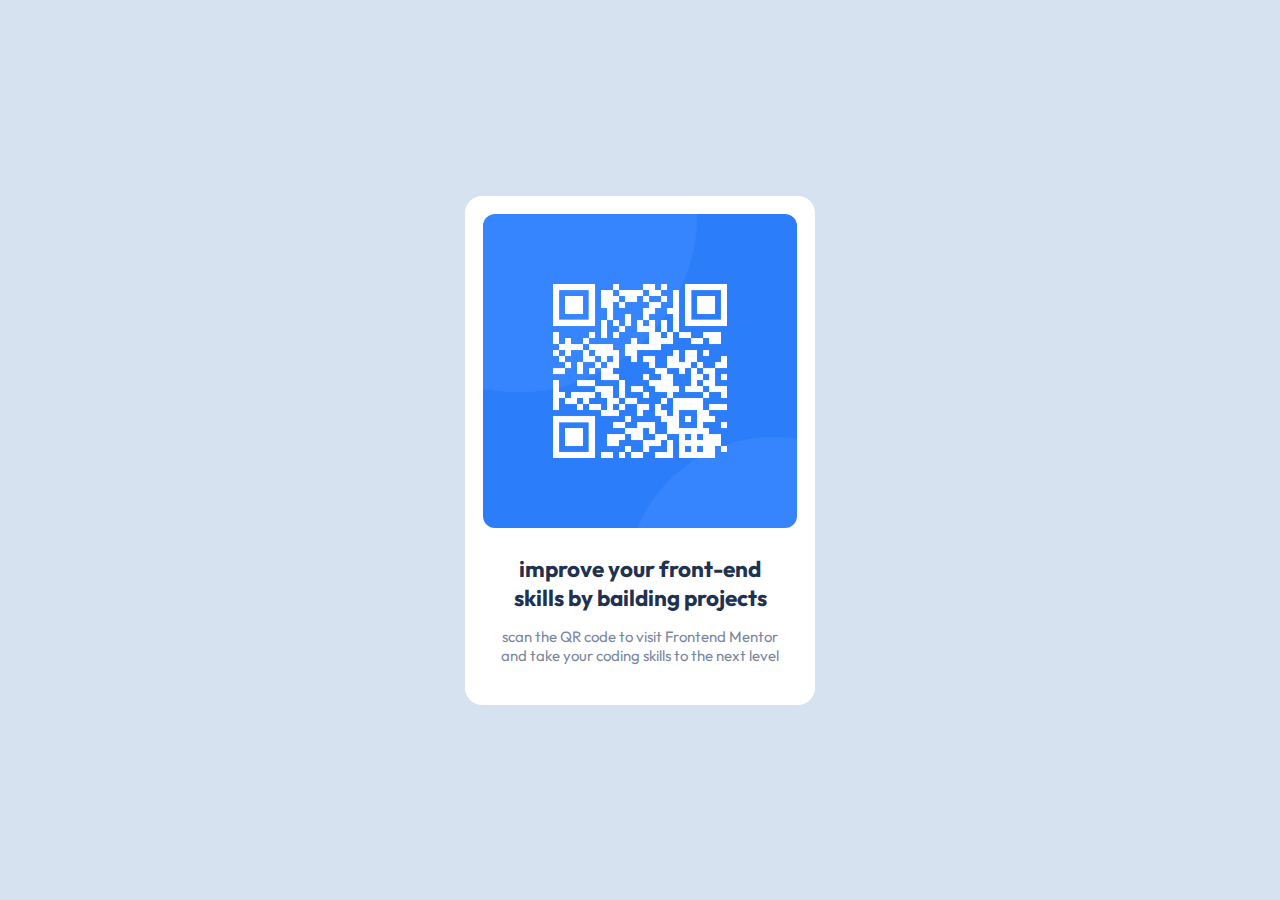
<file: qr-code-component-main/index.html>
<!DOCTYPE html>
<html lang="en">
<head>
  <meta charset="UTF-8">
  <meta name="viewport" content="width=device-width, initial-scale=1.0"> <!-- displays site properly based on user's device -->
  <link rel="stylesheet" href="./style.css">

  <link rel="icon" type="image/png" sizes="32x32" href="./images/favicon-32x32.png">
  
  <title>Frontend Mentor | QR code component</title>

 
</head>
<body>
  <div class="conteiner">  
    <div class="card">
      <img src="images/image-qr-code.png" alt="image-qr-code">
      <div class="text">
        <h2>improve your front-end skills by bailding projects</h2>
        <p>
          scan the QR code to visit Frontend Mentor and take your coding skills to the next level</p>
      </div>
    </div>
  </div>
</body>
</html>
</file>
<file: qr-code-component-main/style.css>
@import url('https://fonts.googleapis.com/css2?family=Outfit:wght@400;700&display=swap');

*{
    margin: 0;
    padding: 0;
}

body{
    font-family: 'Outfit', sans-serif;
    background-color: hsl(212, 45%, 89%);
    min-height: 100vh;
    display: flex;
    align-items: center;
    font-size: 15px;
}

.conteiner{
    max-width: 350px;
    margin: 0 auto;
}

.card{
    background-color:white;
    padding: 18px;
    border-radius: 17px;
    text-align: center;
    margin: 0 irem;
}

.card img{
    width: 100%;
    border-radius: 12px;
}

.text{
    padding: 22px 10px;
}

.text h2{
    color: hsl(218, 44%, 22%);
    padding-bottom: 15px;
}

.text p{
    color: hsl(220, 15%, 55%);
}
</file>
